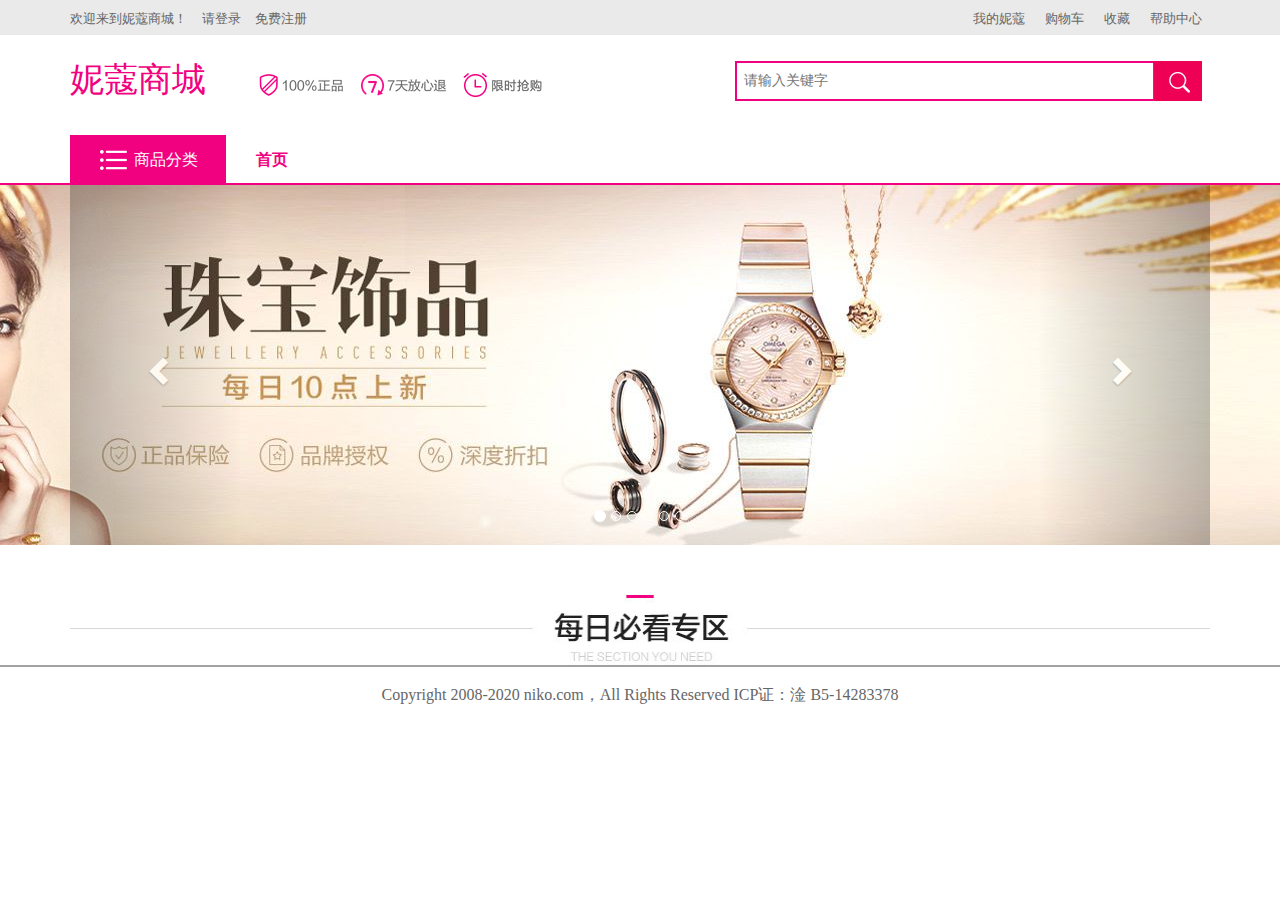
<file: index.html>
<!DOCTYPE html>
<html lang="en">

<head>
    <meta charset="UTF-8">
    <meta name="viewport" content="width=device-width, initial-scale=1.0">
    <title>index page</title>
    <link rel="stylesheet" href="css/bootstrap.min.css">
    <link rel="stylesheet" href="css/reset.css">
    <link rel="stylesheet" href="css/index.css">
    <script src="js/myjQuery.js"></script>
    <script src="js/bootstrap.min.js"></script>
</head>

<body>
    <div class="header">
        <div class="container">
            <div class="welcome lf">
                <a href="index.html">欢迎来到妮蔻商城！</a>
            </div>
            <div class="userlogin lf">
                <a href="login.html" class="login">请登录</a>
                <a href="register.html" class="register">免费注册</a>
                <a href="#" class="exit" style="display: none;">退出登录</a>
            </div>
            <div class="usercenter rt">
                <a href="#">我的妮蔻</a>
                <a href="#">购物车</a>
                <a href="#">收藏</a>
                <a href="#">帮助中心</a>
            </div>
        </div>
    </div>
    <div class="wrap">
        <div class="search-box container">
            <div class="search-title lf">
                <a href="index.html">妮蔻商城</a>
            </div>
            <div class="search-logo lf visible-lg">
            </div>
            <div class="search-input">
                <input type="text" placeholder="请输入关键字">
                <a href="#"><i></i></a>
            </div>
        </div>
        <div class="listbox">
            <div class="container">
                <ul class="lists">
                    <li class="list-btn">
                        <a href="#">
                            <img src="img/nav.png" class="listall"> 商品分类
                        </a>
                        <div class="hiddenlist">
                            <a href="#">抢购/促销/特卖</a>
                            <a href="#">男装/男士/商务</a>
                            <a href="#">女装/时尚/化妆品</a>
                            <a href="#">奢侈品/数码</a>
                            <a href="#">生活用品/居家常用</a>
                            <a href="#">运动/装备</a>
                            <a href="#">休闲娱乐</a>
                            <a href="#">家用电器</a>
                            <a href="#">户外健身</a>
                        </div>
                    </li>
                    <li class="list-link linkone">
                        <a href="#">首页</a>
                    </li>
                </ul>
            </div>
        </div>
        <div class="bgimg">
            <div class="changeimg container">
                <div id="carousel-example-generic" class="carousel slide" data-ride="carousel">
                    <!-- Indicators -->
                    <ol class="carousel-indicators">
                        <li data-target="#carousel-example-generic" data-slide-to="0" class="active"></li>
                        <li data-target="#carousel-example-generic" data-slide-to="1"></li>
                        <li data-target="#carousel-example-generic" data-slide-to="2"></li>
                        <li data-target="#carousel-example-generic" data-slide-to="3"></li>
                        <li data-target="#carousel-example-generic" data-slide-to="4"></li>
                        <li data-target="#carousel-example-generic" data-slide-to="5"></li>
                    </ol>

                    <!-- Wrapper for slides -->
                    <div class="carousel-inner" role="listbox">

                    </div>

                    <!-- Controls -->
                    <a class="left carousel-control" href="#carousel-example-generic" role="button" data-slide="prev">
                        <span class="glyphicon glyphicon-chevron-left" aria-hidden="true"></span>
                        <span class="sr-only">Previous</span>
                    </a>
                    <a class="right carousel-control" href="#carousel-example-generic" role="button" data-slide="next">
                        <span class="glyphicon glyphicon-chevron-right" aria-hidden="true"></span>
                        <span class="sr-only">Next</span>
                    </a>
                </div>
            </div>
        </div>
        <div class="part container">
            <div class="part1-title">
                <img src="img/part.jpg">
            </div>
            <div class="part1-shops row" id="shops">

            </div>
        </div>
    </div>
    <div class="footer">
        <div class="container">
            <p>
                Copyright 2008-2020 niko.com，All Rights Reserved ICP证：淦 B5-14283378
            </p>
        </div>
    </div>
</body>
<script>
    $(function () {
        var url = location.search;
        var userdata = {};
        if (url.indexOf("?") != -1) {
            var str = url.substr(1);
            var arr = str.split("&");
            arr.forEach(function (item, index) {
                userdata[item.split("=")[0]] = item.split("=")[1];
            })
        }
        if (url && JSON.parse(localStorage.token).token) {
            $(".login").html(userdata.username);
            $(".register").hide();
            $(".exit").show();
            $(".exit").click(function () {
                $(this).hide();
                $(".login").html("请登录");
                $(".register").show();
            })
        }
        $.ajax({
            url: "http://localhost/w/website/bannerList",
            success: function (resu) {
                resu.data.forEach(function (item, index) {
                    $(".carousel-inner").append(
                        `<div class="item"><img src="${item.img}"></div>`);
                    $($(".carousel-inner").children()[0]).addClass("active");
                })
            }
        })
        $.ajax({
            url: "http://localhost/w/website/findGoodsTypeList",
            success: function (resu) {
                resu.data.forEach(function (item, index) {
                    $(".lists").append(
                        `<li class="list-link"><a href="#">${item.name}</a></li>`);
                })
                $(".lists a").click(function () {
                    if (userdata.username) {
                        location.href = "classify.html?shopname=" + encodeURIComponent($(
                                this)
                            .text()) + "&username=" + encodeURIComponent(userdata
                            .username);
                    } else {
                        location.href = "classify.html?shopname=" + encodeURIComponent($(
                                this)
                            .text());
                    }

                })
            }
        })
        $(".list-btn").mouseenter(function () {
            $(".hiddenlist").stop().fadeIn();
        })
        $(".list-btn").mouseleave(function () {
            $(".hiddenlist").stop().fadeOut();
        })
        $(".hiddenlist").children().mouseenter(function () {
            $(this).css({
                "backgroundColor": "#fff",
                "color": "#f10180"
            });
        })
        $(".hiddenlist").children().mouseleave(function () {
            $(this).css({
                "backgroundColor": "#f10180",
                "color": "#fff"
            });
        })
        $.ajax({
            url: "http://localhost/w/website/findGoodsList",
            data: {
                info: "女装",
                platId: "d0a500ecf8ab41aa9ffe8e18ac6419e1",
                pageNo: 1
            },
            success: function (resu) {
                var arr = resu.data.tbk_dg_material_optional_response.result_list.map_data;
                arr.forEach(function (item, index) {
                    $("#shops").append(
                        `<div class="shop col-md-3"><a><img src="${item.pict_url}"><div class="shopinfo"><span class="shop-title">${item.short_title}</span><div class="otherinfo"><span class="shop-price">现价：${item.reserve_price}元</span><span class="count-info">${item.coupon_info}</span></div></div></a></div>`
                    );
                    $(".shop").click(function () {
                        if (userdata.username) {
                            location.href = "shopinfo.html?id=" + item.item_id +
                                "&username=" + encodeURIComponent(userdata
                                    .username);
                        } else {
                            location.href = "shopinfo.html?id=" + item.item_id;
                        }

                    })
                })

            }
        })
    })
</script>

</html>
</file>
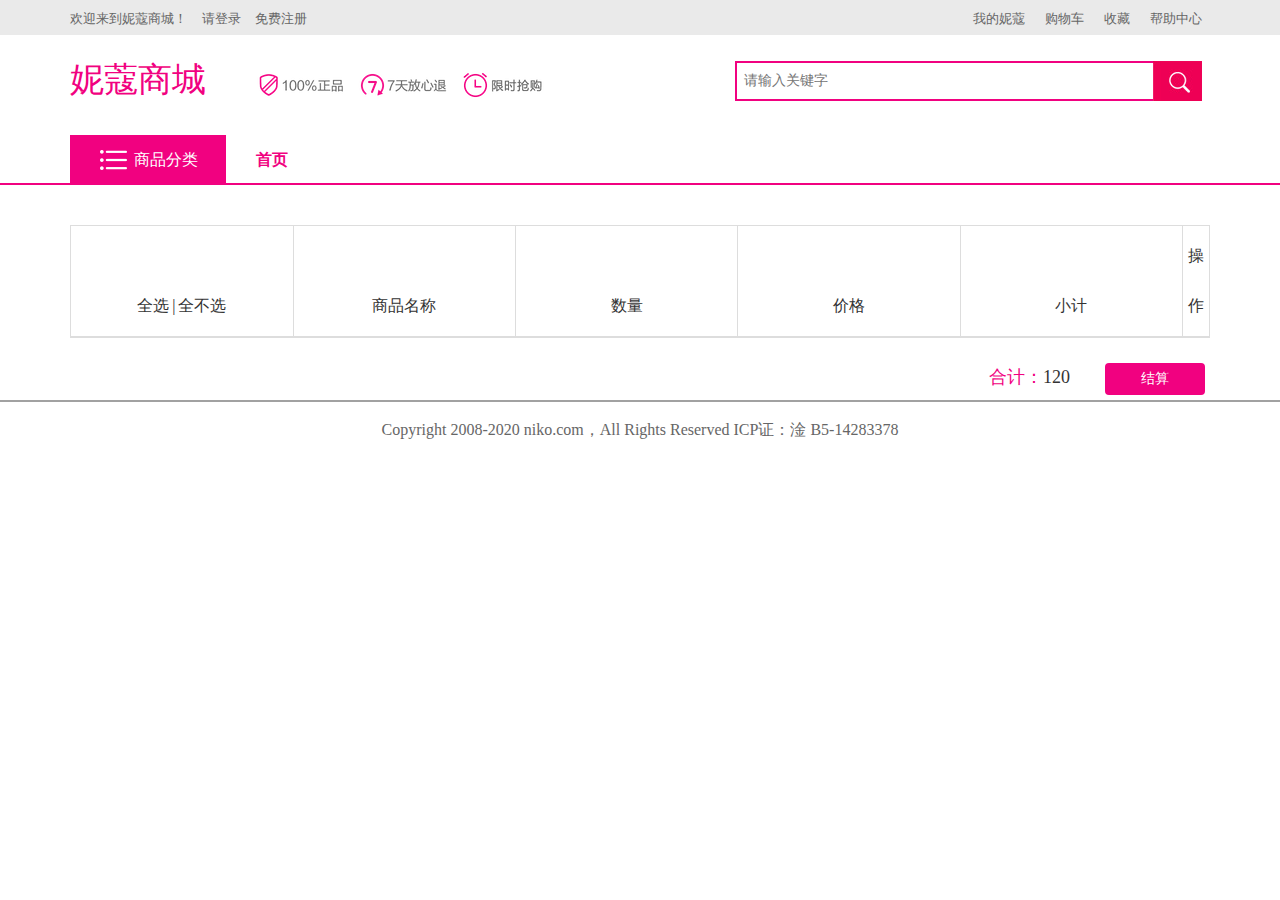
<file: cart.html>
<!DOCTYPE html>
<html lang="en">

<head>
    <meta charset="UTF-8">
    <meta name="viewport" content="width=device-width, initial-scale=1.0">
    <title>cart page</title>
    <link rel="stylesheet" href="css/bootstrap.min.css">
    <link rel="stylesheet" href="css/reset.css">
    <link rel="stylesheet" href="css/index.css">
    <script src="js/myjQuery.js"></script>
    <script src="js/bootstrap.min.js"></script>
</head>

<body>
    <div class="header">
        <div class="container">
            <div class="welcome lf">
                <a href="index.html">欢迎来到妮蔻商城！</a>
            </div>
            <div class="userlogin lf">
                <a href="login.html" class="login">请登录</a>
                <a href="register.html" class="register">免费注册</a>
                <a href="#" class="exit" style="display: none;">退出登录</a>
            </div>
            <div class="usercenter rt">
                <a href="#">我的妮蔻</a>
                <a href="cart.html">购物车</a>
                <a href="#">收藏</a>
                <a href="#">帮助中心</a>
            </div>
        </div>
    </div>
    <div class="wrap">
        <div class="search-box container">
            <div class="search-title lf">
                <a href="index.html">妮蔻商城</a>
            </div>
            <div class="search-logo lf visible-lg">
            </div>
            <div class="search-input">
                <input type="text" placeholder="请输入关键字">
                <a href="#"><i></i></a>
            </div>
        </div>
        <div class="listbox">
            <div class="container">
                <ul class="lists">
                    <li class="list-btn">
                        <a href="#">
                            <img src="img/nav.png" class="listall"> 商品分类
                        </a>
                        <div class="hiddenlist">
                            <a href="#">抢购/促销/特卖</a>
                            <a href="#">男装/男士/商务</a>
                            <a href="#">女装/时尚/化妆品</a>
                            <a href="#">奢侈品/数码</a>
                            <a href="#">生活用品/居家常用</a>
                            <a href="#">运动/装备</a>
                            <a href="#">休闲娱乐</a>
                            <a href="#">家用电器</a>
                            <a href="#">户外健身</a>
                        </div>
                    </li>
                    <li class="list-link linkone">
                        <a href="index.html">首页</a>
                    </li>
                </ul>
            </div>
        </div>
        <div class="cart container">
            <table class="table table-striped table-bordered table-hover table-condensed">
                <thead>
                    <tr>
                        <th class="carlist"><a>全选</a>|<a>全不选</a></th>
                        <th>商品名称</th>
                        <th>数量</th>
                        <th>价格</th>
                        <th>小计</th>
                        <th>操作</th>
                    </tr>
                </thead>
                <tbody>

                </tbody>
            </table>
            <div class="howmoney">
                <button type="button" class="btn btn-success rt">结算</button>
                <span class="totalval rt">120</span><span class="total rt">合计：</span>
            </div>
        </div>
    </div>
    <div class="footer">
        <div class="container">
            <p>
                Copyright 2008-2020 niko.com，All Rights Reserved ICP证：淦 B5-14283378
            </p>
        </div>
    </div>
</body>
<script>
    $(function () {
        var url = location.search;
        var userdata = {};
        if (url.indexOf("?") != -1) {
            var str = url.substr(1);
            var arr = str.split("&");
            arr.forEach(function (item, index) {
                userdata[item.split("=")[0]] = item.split("=")[1];
            })
        }
        if (localStorage.token) {
            $(".login").html(userdata.username);
            $(".register").hide();
            $(".exit").show();
            $(".exit").click(function () {
                $(this).hide();
                $(".login").html("请登录");
                $(".register").show();
                localStorage.clear(); //清空本地数据
            })
        }
        $.ajax({
            url: "http://localhost/w/website/findGoodsTypeList",
            success: function (resu) {
                resu.data.forEach(function (item, index) {
                    $(".lists").append(
                        `<li class="list-link"><a href="#">${item.name}</a></li>`);
                })
                $(".lists a").click(function () {
                    if (userdata.username) {
                        location.href = "classify.html?shopname=" + encodeURIComponent($(
                                this)
                            .text()) + "&username=" + encodeURIComponent(userdata
                            .username);
                    } else {
                        location.href = "classify.html?shopname=" + encodeURIComponent($(
                                this)
                            .text());
                    }

                })
                // 点击某分类 分类页显示该分类点亮
                for (i = 0; i < $(".list-link a").length; i++) {
                    if ($(".list-link a")[i].innerText == decodeURIComponent(userdata.shopname)) {
                        $(".list-link a")[i].style.color = "#f10180";
                    }
                }
                //点击某分类 分类页显示该分类的标题
                $(".goodsname").html(decodeURIComponent(userdata.shopname));
            }

        })
        var shopslist = JSON.parse(localStorage.gifts);
        shopslist.forEach(function (item, index) {
            $("tbody").append(`<tr>
                        <td><input type="checkbox" name="chkpro" value="1" /></td>
                        <td>${item.shopname}</td>
                        <td>
                            <div class="shopdetail_btn cartbtn">
                                <button class="reduce">-</button>
                                <input type="text" value="${item.num}">
                                <button class="add">+</button>
                            </div>
                        </td>
                        <td>${item.shopprice}</td>
                        <td class="smalleval">${item.shopprice * item.num}</td>
                        <td>
                            <button class="btn btn-info">支付</button>
                            <button class="btn btn-danger deletebtn">删除</button>
                        </td>
                    </tr>`);
        })

        $("th a").css("cursor", "pointer");
        // 全选全不选
        $("th a").click(function () {
            var isChecked = false;
            if ($(this).html() == "全选") {
                isChecked = true;
            }
            var chks = $("input[name='chkpro']");
            for (var i = 0; i < chks.length; i++) {
                var prochk = chks[i];
                prochk.checked = isChecked;
            }
        });
        $(".add").click(function () {
            var num = $(this).prev().val();
            num++;
            $(this).prev().val(num);
            var str = $(".smalleval").text();
            var resa = (parseFloat(str) + parseFloat($(this).parent().parent().next().text()))
                .toFixed(2);
            $(".smalleval").text(resa);
            for (var i = 0; i < $(".smalleval").length; i++) {
                var total = 0;
                total = total + parseFloat($(".smalleval")[i].innerText);
            }
            $(".totalval").html(total);
        })
        $(".cartbtn input").blur(function () {
            if ($(this).val() < 0) {
                alert("请输入大于0的数字");
                $(this).val(0);
            }
            var thisnum = $(this).val();
            var resthis = parseFloat($(this).parent().parent().next().text()) * thisnum;
            $(".smalleval").text(resthis);
            for (var i = 0; i < $(".smalleval").length; i++) {
                var total = 0;
                total = total + parseFloat($(".smalleval")[i].innerText);
            }
            $(".totalval").html(total);
        })
        $(".reduce").click(function () {
            var num2 = $(this).next().val();
            num2--;
            if (num2 == 0) {
                $(this).prop("disabled", true)
            }
            $(this).next().val(num2);
            var str2 = $(".smalleval").text();
            var resd = (parseFloat(str2) - parseFloat($(this).parent().parent().next().text()))
                .toFixed(2);
            $(".smalleval").text(resd);
            for (var i = 0; i < $(".smalleval").length; i++) {
                var total = 0;
                total = total + parseFloat($(".smalleval")[i].innerText);
            }
            $(".totalval").html(total);
        })
        for (var i = 0; i < $(".smalleval").length; i++) {
            var total = 0;
            total = total + parseFloat($(".smalleval")[i].innerText);
        }
        $(".totalval").html(total);
        $(".list-btn").mouseenter(function () {
            $(".hiddenlist").stop().fadeIn();
        })
        $(".list-btn").mouseleave(function () {
            $(".hiddenlist").stop().fadeOut();
        })
        $(".hiddenlist").children().mouseenter(function () {
            $(this).css({
                "backgroundColor": "#fff",
                "color": "#f10180"
            });
        })
        $(".hiddenlist").children().mouseleave(function () {
            $(this).css({
                "backgroundColor": "#f10180",
                "color": "#fff"
            });
        })
        $(".deletebtn").click(function () {
            $(this).parent().parent().remove();
        })
    })
</script>

</html>
</file>
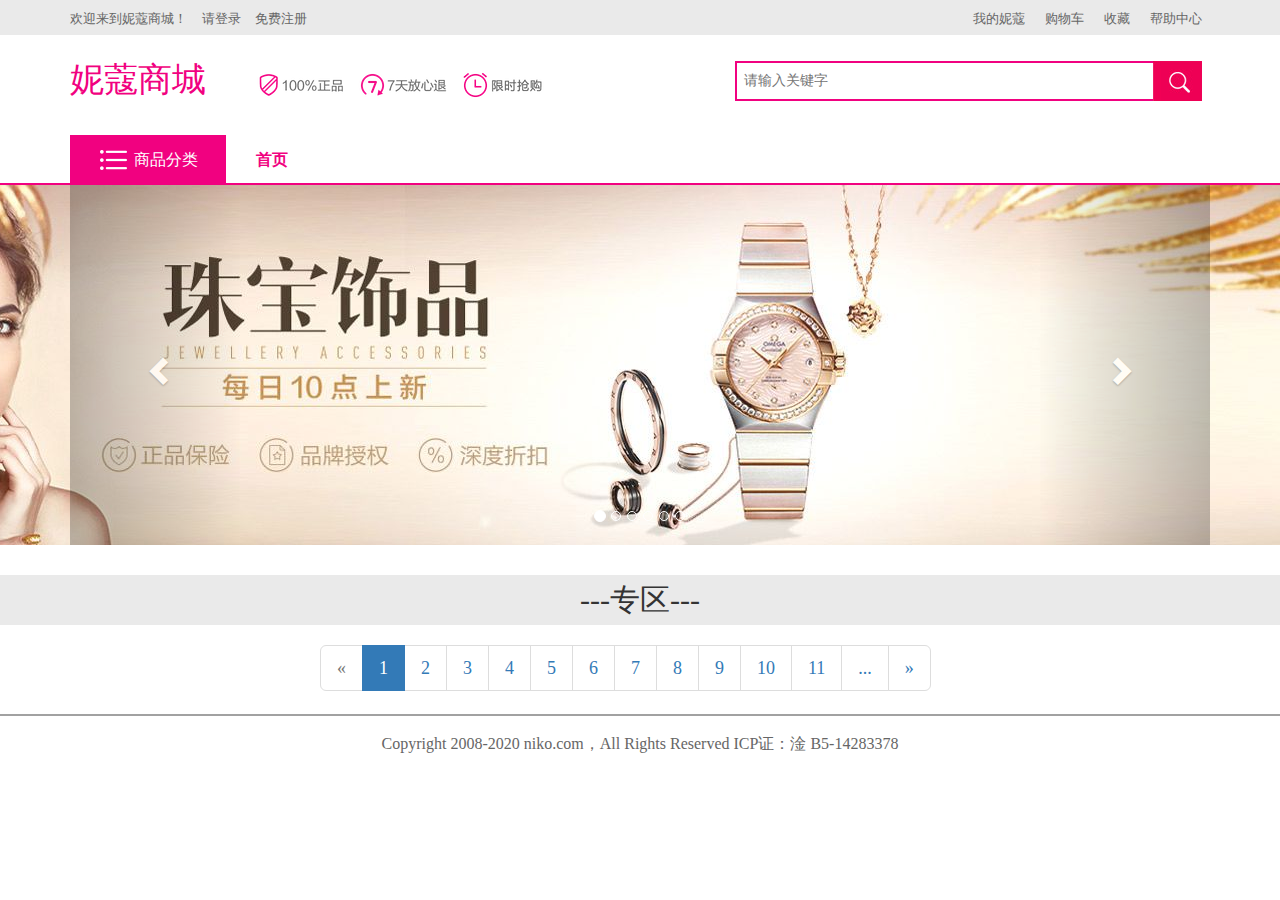
<file: classify.html>
<!DOCTYPE html>
<html lang="en">

<head>
    <meta charset="UTF-8">
    <meta name="viewport" content="width=device-width, initial-scale=1.0">
    <title>classify page</title>
    <link rel="stylesheet" href="css/bootstrap.min.css">
    <link rel="stylesheet" href="css/reset.css">
    <link rel="stylesheet" href="css/index.css">
    <script src="js/myjQuery.js"></script>
    <script src="js/bootstrap.min.js"></script>
</head>

<body>
    <div class="header">
        <div class="container">
            <div class="welcome lf">
                <a href="index.html">欢迎来到妮蔻商城！</a>
            </div>
            <div class="userlogin lf">
                <a href="login.html" class="login">请登录</a>
                <a href="register.html" class="register">免费注册</a>
                <a href="#" class="exit" style="display: none;">退出登录</a>
            </div>
            <div class="usercenter rt">
                <a href="#">我的妮蔻</a>
                <a href="#">购物车</a>
                <a href="#">收藏</a>
                <a href="#">帮助中心</a>
            </div>
        </div>
    </div>
    <div class="wrap">
        <div class="search-box container">
            <div class="search-title lf">
                <a href="index.html">妮蔻商城</a>
            </div>
            <div class="search-logo lf visible-lg">
            </div>
            <div class="search-input">
                <input type="text" placeholder="请输入关键字">
                <a href="#"><i></i></a>
            </div>
        </div>
        <div class="listbox">
            <div class="container">
                <ul class="lists">
                    <li class="list-btn">
                        <a href="#">
                            <img src="img/nav.png" class="listall"> 商品分类
                        </a>
                        <div class="hiddenlist">
                            <a href="#">抢购/促销/特卖</a>
                            <a href="#">男装/男士/商务</a>
                            <a href="#">女装/时尚/化妆品</a>
                            <a href="#">奢侈品/数码</a>
                            <a href="#">生活用品/居家常用</a>
                            <a href="#">运动/装备</a>
                            <a href="#">休闲娱乐</a>
                            <a href="#">家用电器</a>
                            <a href="#">户外健身</a>
                        </div>
                    </li>
                    <li class="list-link linkone">
                        <a href="index.html">首页</a>
                    </li>
                </ul>
            </div>
        </div>
        <div class="bgimg">
            <div class="changeimg container">
                <div id="carousel-example-generic" class="carousel slide" data-ride="carousel">
                    <!-- Indicators -->
                    <ol class="carousel-indicators">
                        <li data-target="#carousel-example-generic" data-slide-to="0" class="active"></li>
                        <li data-target="#carousel-example-generic" data-slide-to="1"></li>
                        <li data-target="#carousel-example-generic" data-slide-to="2"></li>
                        <li data-target="#carousel-example-generic" data-slide-to="3"></li>
                        <li data-target="#carousel-example-generic" data-slide-to="4"></li>
                        <li data-target="#carousel-example-generic" data-slide-to="5"></li>
                    </ol>

                    <!-- Wrapper for slides -->
                    <div class="carousel-inner" role="listbox">

                    </div>

                    <!-- Controls -->
                    <a class="left carousel-control" href="#carousel-example-generic" role="button" data-slide="prev">
                        <span class="glyphicon glyphicon-chevron-left" aria-hidden="true"></span>
                        <span class="sr-only">Previous</span>
                    </a>
                    <a class="right carousel-control" href="#carousel-example-generic" role="button" data-slide="next">
                        <span class="glyphicon glyphicon-chevron-right" aria-hidden="true"></span>
                        <span class="sr-only">Next</span>
                    </a>
                </div>
            </div>
        </div>
    </div>
    <div class="classify-title">
        <span>---</span><span class="goodsname"></span><span>专区---</span>
    </div>
    <div class="part container">
        <div class="part1-shops row" id="shops">

        </div>
    </div>
    <nav aria-label="Page navigation">
        <ul class="pagination pagination-lg">
            <li class="disabled">
                <span>
                    <span aria-hidden="true">&laquo;</span>
                </span>
            </li>
            <li class="active"><span class="pagenum">1<span class="sr-only"></span></span></li>
            <li><span class="pagenum">2</span></li>
            <li><span class="pagenum">3</span></li>
            <li><span class="pagenum">4</span></li>
            <li><span class="pagenum">5</span></li>
            <li><span class="pagenum">6</span></li>
            <li><span class="pagenum">7</span></li>
            <li><span class="pagenum">8</span></li>
            <li><span class="pagenum">9</span></li>
            <li><span class="pagenum">10</span></li>
            <li><span class="pagenum">11</span></li>
            <li><span>...</span></li>
            <li>
                <span>
                    <span aria-hidden="true">&raquo;</span>
                </span>
            </li>
        </ul>
    </nav>
    <div class="footer">
        <div class="container">
            <p>
                Copyright 2008-2020 niko.com，All Rights Reserved ICP证：淦 B5-14283378
            </p>
        </div>
    </div>
</body>
<script>
    $(function () {
        var url = location.search;
        var userdata = {};
        if (url.indexOf("?") != -1) {
            var str = url.substr(1);
            var arr = str.split("&");
            arr.forEach(function (item, index) {
                userdata[item.split("=")[0]] = item.split("=")[1];
            })
        }
        if (localStorage.token) {
            $(".login").html(userdata.username);
            $(".register").hide();
            $(".exit").show();
            $(".exit").click(function () {
                $(this).hide();
                $(".login").html("请登录");
                $(".register").show();
                localStorage.clear(); //清空本地数据
            })
        }
        $.ajax({
            url: "http://localhost/w/website/findGoodsTypeList",
            success: function (resu) {
                resu.data.forEach(function (item, index) {
                    $(".lists").append(
                        `<li class="list-link"><a href="#">${item.name}</a></li>`);
                })
                $(".lists a").click(function () {
                    if (userdata.username) {
                        location.href = "classify.html?shopname=" + encodeURIComponent($(
                                this)
                            .text()) + "&username=" + encodeURIComponent(userdata
                            .username);
                    } else {
                        location.href = "classify.html?shopname=" + encodeURIComponent($(
                                this)
                            .text());
                    }

                })
                // 点击某分类 分类页显示该分类点亮
                for (i = 0; i < $(".list-link a").length; i++) {
                    if ($(".list-link a")[i].innerText == decodeURIComponent(userdata.shopname)) {
                        $(".list-link a")[i].style.color = "#f10180";
                    }
                }
                //点击某分类 分类页显示该分类的标题
                $(".goodsname").html(decodeURIComponent(userdata.shopname));
            }
        })
        // 分页功能
        var pagenum = 1; //默认加载第一页
        $(".pagenum").click(function () {
            $(".pagenum").parent("li").removeClass("active");
            $(this).parent("li").addClass("active")
            pagenum = $(this).text(); //拿到页码
            $("#shops").empty();
            getShop();
        })
        getShop();
        //获取商品的函数
        function getShop() {
            $.ajax({
                url: "http://localhost/w/website/findGoodsList",
                data: {
                    info: decodeURIComponent(userdata.shopname),
                    platId: "d0a500ecf8ab41aa9ffe8e18ac6419e1",
                    pageNo: pagenum
                },
                success: function (resu) {
                    var arr = resu.data.tbk_dg_material_optional_response.result_list.map_data;
                    arr.forEach(function (item, index) {
                        $("#shops").append(
                            `<div class="shop col-md-4"><a href="#"><img src="${item.pict_url}"><div class="shopinfo"><span class="shop-title">${item.short_title}</span><div class="otherinfo"><span class="shop-price">现价：${item.reserve_price}元</span><span class="count-info">${item.coupon_info}</span></div></div></a></div>`
                        );
                        //商品点击跳转商品详情页 携带id
                        $(".shop").click(function () {
                            if (userdata.username) {
                                location.href = "shopinfo.html?id=" + item.item_id +
                                    "&username=" + encodeURIComponent(userdata
                                        .username);
                            } else {
                                location.href = "shopinfo.html?id=" + item.item_id;
                            }

                        })
                    })

                }
            })
        }
        $.ajax({
            url: "http://localhost/w/website/bannerList",
            success: function (resu) {
                resu.data.forEach(function (item, index) {
                    $(".carousel-inner").append(
                        `<div class="item"><img src="${item.img}"></div>`);
                    $($(".carousel-inner").children()[0]).addClass("active");
                })
            }
        })
        $(".list-btn").mouseenter(function () {
            $(".hiddenlist").stop().fadeIn();
        })
        $(".list-btn").mouseleave(function () {
            $(".hiddenlist").stop().fadeOut();
        })
        $(".hiddenlist").children().mouseenter(function () {
            $(this).css({
                "backgroundColor": "#fff",
                "color": "#f10180"
            });
        })
        $(".hiddenlist").children().mouseleave(function () {
            $(this).css({
                "backgroundColor": "#f10180",
                "color": "#fff"
            });
        })
    })
</script>

</html>
</file>
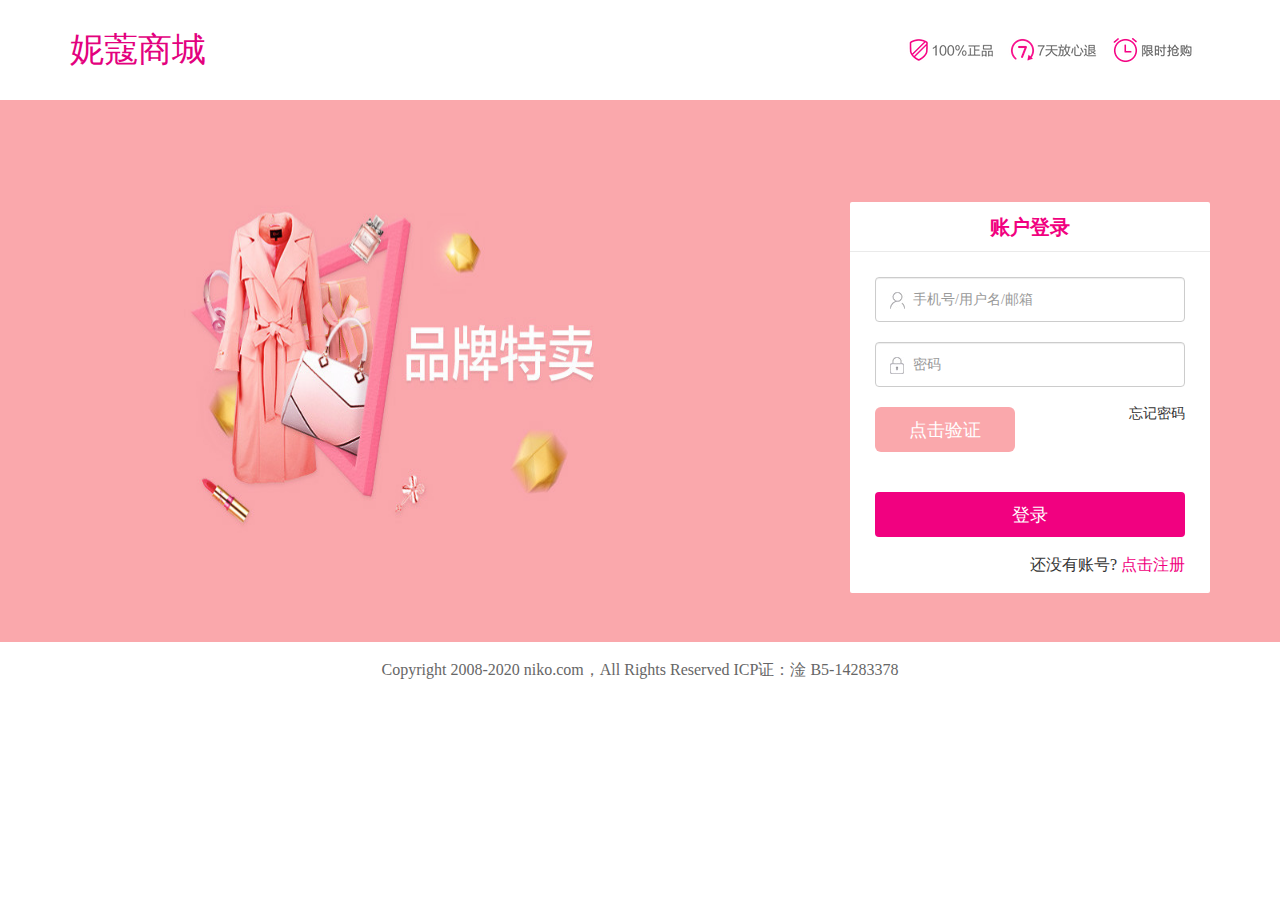
<file: login.html>
<!DOCTYPE html>
<html lang="en">

<head>
    <meta charset="UTF-8">
    <meta name="viewport" content="width=device-width, initial-scale=1.0">
    <title>login page</title>
    <link rel="stylesheet" href="css/bootstrap.min.css">
    <link rel="stylesheet" href="css/reset.css">
    <link rel="stylesheet" href="css/assets.css">
    <link rel="stylesheet" href="css/verify.css">
    <script src="js/myjQuery.js"></script>
    <script src="js/bootstrap.min.js"></script>
    <script src="js/verify.js"></script>

</head>

<body>
    <!-- 登录页头部 -->
    <div class="header">
        <div class="head-box container">
            <div class="head-title">
                <a href="#">妮蔻商城</a>
            </div>
            <div class="head-logo">

            </div>
        </div>
    </div>
    <!-- 登录页登陆区 -->
    <div class="wrap">
        <div class="wrap-box container cf">
            <div class="login-box">
                <div class="login-title">
                    <span>账户登录</span>
                </div>
                <div class="login-form">
                    <input type="text" class="uname form-control" placeholder="手机号/用户名/邮箱"><i class="icon-name"></i>
                    <span></span>
                    <input type="password" class="upass form-control" placeholder="密码"><i class="icon-pwd"></i>
                    <span></span>
                    <div class="ucheck">
                        <!-- 验证码 -->
                        <button id="checkcode" type="button" class="btn btn-primary btn-lg" data-toggle="modal"
                            data-target="#myModal">
                            点击验证
                        </button>
                        <a href="#" class="rt">忘记密码</a>
                    </div>
                    <button class="loginbtn">登录</button>
                    <div class="toregister rt">
                        <span>还没有账号?</span> <a href="register.html">点击注册</a>
                    </div>
                </div>
            </div>
        </div>
    </div>
    <!-- 登录页底部 -->
    <div class="footer">
        <div class="container">
            <p>
                Copyright 2008-2020 niko.com，All Rights Reserved ICP证：淦 B5-14283378
            </p>
        </div>
    </div>

    <!-- 验证码模态框 -->
    <div class="modal fade" id="myModal" tabindex="-1" role="dialog" aria-labelledby="myModalLabel">
        <div class="modal-dialog" role="document">
            <div class="modal-content">
                <div class="modal-header">
                    <button type="button" class="close" data-dismiss="modal" aria-label="Close"><span
                            aria-hidden="true">&times;</span></button>
                    <h4 class="modal-title" id="myModalLabel">拖动滑块以验证</h4>
                </div>
                <div class="modal-body">
                    <div id="mpanel4" style="margin-top:10px;">
                    </div>
                </div>
                <div class="modal-footer">
                    <button type="button" class="btn btn-default" data-dismiss="modal">关闭</button>
                </div>
            </div>
        </div>
    </div>
</body>
<script>
    var uname = $(".uname");
    var upass = $(".upass");
    var confirm = $("#confirm");
    //表单聚焦提示方法 传参-->类名和提示文本
    function tipFocus(cname, tips) {
        $(cname).next().next().addClass("text_focus");
        $(cname).next().next().html(tips);
        $(cname).next().next().toggle();
    }
    uname.focus(function () {
        tipFocus(".uname", "手机号、用户名或者邮箱");
    });
    uname.blur(function () {
        $(this).next().next().hide();
    });
    $(".loginbtn").click(function () {
        if ($("#checkcode").html() == "验证通过") {
            $.ajax({
                type: "post",
                url: "http://192.168.1.103:3000/users/login",
                data: {
                    username: uname.val(),
                    password: upass.val()
                },
                success: function (data) {
                    var resu = JSON.stringify(data);
                    localStorage.token = resu;
                    $.get("http://192.168.1.103:3000/users/userinfo", {
                        username: uname.val(),
                        token: JSON.parse(localStorage.token).token
                    }, function (item) {
                        var username = item.userinfo.username;
                        var useremail = item.userinfo.email;
                        var userphone = item.userinfo.phone;
                        location.href = "index.html?username=" + username + "&email=" +
                            useremail + "&phone=" + userphone;
                    })
                }

            })
        }
    })
</script>
<script>
    $(function () {
        $('#mpanel4').slideVerify({
            type: 2, //类型
            vOffset: 5, //误差量，根据需求自行调整
            vSpace: 5, //间隔
            imgName: ['checkcode1.jpg', 'checkcode2.jpg'],
            imgSize: {
                width: '400px',
                height: '200px',
            },
            blockSize: {
                width: '40px',
                height: '40px',
            },
            barSize: {
                width: '400px',
                height: '40px',
            },
            ready: function () {},
            success: function () {
                alert('验证成功！');
                $("#checkcode").html("验证通过").css({
                    "backgroundColor": "springgreen",
                    "outline": "none",
                    "border": "none"
                });
            },
            error: function () {
                alert('验证失败！');
            }

        });
    })
</script>

</html>
</file>
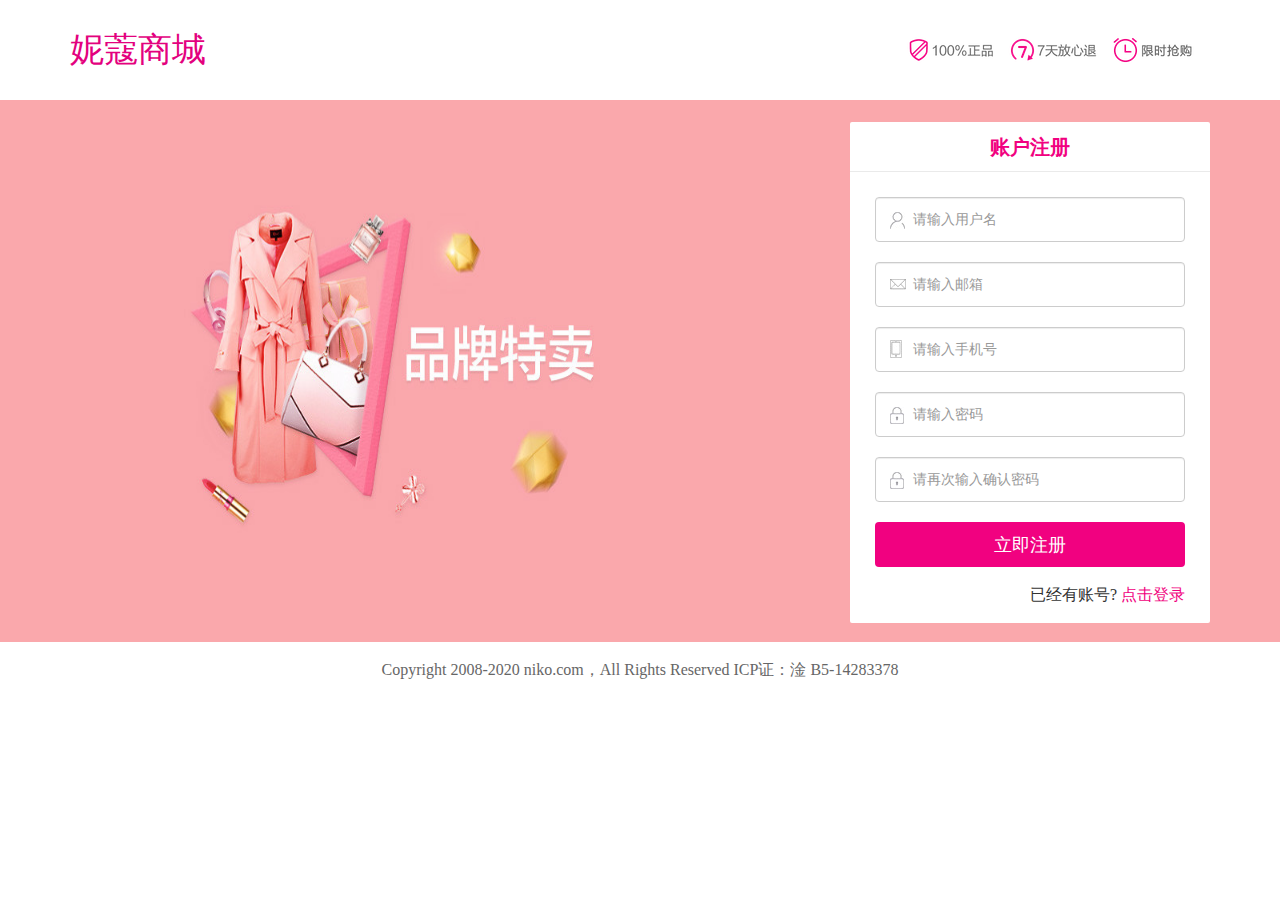
<file: register.html>
<!DOCTYPE html>
<html lang="en">

<head>
    <meta charset="UTF-8">
    <meta name="viewport" content="width=device-width, initial-scale=1.0">
    <title>register page</title>
    <link rel="stylesheet" href="css/bootstrap.min.css">
    <link rel="stylesheet" href="css/assets.css">
    <link rel="stylesheet" href="css/reset.css">
    <script src="js/myjQuery.js"></script>
</head>

<body>
    <!-- 注册页头部 -->
    <div class="header">
        <div class="head-box container">
            <div class="head-title">
                <a href="#">妮蔻商城</a>
            </div>
            <div class="head-logo">

            </div>
        </div>
    </div>
    <!-- 注册页注册区 -->
    <div class="wrap">
        <div class="wrap-box container cf">
            <div class="reg-box">
                <div class="login-title">
                    <span>账户注册</span>
                </div>
                <div class="login-form">
                    <input type="text" class="uname form-control" placeholder="请输入用户名"><i class="icon-name"></i>
                    <span class="name-info"></span>
                    <input type="text" class="uemail form-control" placeholder="请输入邮箱"><i class="icon-mail"></i>
                    <span class="mail-info"></span>
                    <input type="text" class="uphone form-control" placeholder="请输入手机号"><i class="icon-phone"></i>
                    <span class="phone-info"></span>
                    <input type="password" class="upass form-control" placeholder="请输入密码"><i class="icon-pass"></i>
                    <span class="pass-info"></span>
                    <input type="password" class="repass form-control" placeholder="请再次输入确认密码"><i
                        class="icon-repwd"></i>
                    <span class="repass-info"></span>
                    <button class="loginbtn">立即注册</button>
                    <div class="tologin rt">
                        <span>已经有账号?</span> <a href="login.html"">点击登录</a>
                    </div>
                </div>
            </div>
        </div>
    </div>
    <!-- 注册页底部 -->
    <div class=" footer">
                            <div class="container">
                                <p>
                                    Copyright 2008-2020 niko.com，All Rights Reserved ICP证：淦 B5-14283378
                                </p>
                            </div>
                    </div>
</body>
<script>
    $(function () {
        var uname = $(".uname");
        var uemail = $(".uemail");
        var uphone = $(".uphone");
        var upass = $(".upass");
        var repass = $(".repass");
        //表单聚焦提示方法 传参-->类名和提示文本
        function tipFocus(cname, tips) {
            $(cname).next().next().removeClass();
            $(cname).next().next().addClass("text_focus");
            $(cname).next().next().html(tips);
        }
        //表单失焦验证方法
        function checkUname() {
            var unamereg = /^\w{4,12}$/;
            var unamestr = uname.val();
            if (!unamereg.test(unamestr)) {
                uname.next().next().addClass("text_error");
                uname.next().next().html("格式错误");
                return false;
            } else {
                uname.next().next().addClass("text_success");
                uname.next().next().html("格式正确");
            }
            return true;
        }

        function checkEmail() {
            var uemailreg = /^\w+@\w+(\.[a-z,A-Z]{2,3}){1,2}$/;
            var uemailstr = uemail.val();
            if (!uemailreg.test(uemailstr)) {
                uemail.next().next().addClass("text_error");
                uemail.next().next().html("格式错误");
                return false;
            } else {
                uemail.next().next().addClass("text_success");
                uemail.next().next().html("格式正确");
            }
            return true;
        }

        function checkPhone() {
            var uphonereg = /^\d{11}$/;
            var uphonestr = uphone.val();
            if (!uphonereg.test(uphonestr)) {
                uphone.next().next().addClass("text_error");
                uphone.next().next().html("格式错误");
                return false;
            } else {
                uphone.next().next().addClass("text_success");
                uphone.next().next().html("格式正确");
            }
            return true;
        }

        function checkPass() {
            var upassreg = /^\w{6,16}$/;
            var upassstr = upass.val();
            if (!upassreg.test(upassstr)) {
                upass.next().next().addClass("text_error");
                upass.next().next().html("格式错误");
                return false;
            } else {
                upass.next().next().addClass("text_success");
                upass.next().next().html("格式正确");
            }
            return true;
        }

        function checkRepass() {
            var upassstr = upass.val();
            var urepassstr = repass.val();
            if (urepassstr == upassstr && upassstr != "") {
                repass.next().next().addClass("text_success");
                repass.css({
                    "border": "1px solid green"
                });
            } else {
                repass.next().next().addClass("text_error");
                repass.css({
                    "border": "1px solid red"
                });
                return false;
            }
            return true;
        }

        function checkAll() {
            if (checkUname() && checkPass() && checkEmail() && checkRepass() && checkPhone()) {
                return true;
            }
            return false;
        }
        //用户名验证
        uname.focus(function () {
            tipFocus(".uname", "4-12个字符，可使用字母、数字、下划线");
        });
        uname.blur(function () {
            $(this).next().next().removeClass();
            checkUname();
        });
        //邮箱验证
        uemail.focus(function () {
            tipFocus(".uemail", "邮箱格式示例:a1211@163.com");
        });
        uemail.blur(function () {
            $(this).next().next().removeClass();
            checkEmail();
        });
        //密码验证
        upass.focus(function () {
            tipFocus(".upass", "6-16个字符，区分大小写");
        });
        upass.blur(function () {
            $(this).next().next().removeClass();
            checkPass();
        });
        //确认密码
        repass.focus(function () {
            tipFocus(".repass", "");
        });
        repass.blur(function () {
            $(this).next().next().removeClass();
            checkRepass();
        });
        //手机号验证
        uphone.focus(function () {
            tipFocus(".uphone", "11位手机号码");
        });
        uphone.blur(function () {
            $(this).next().next().removeClass();
            checkPhone();
        });
        $(".loginbtn").click(function () {
            checkAll();
            if (checkAll()) {
                $.post("http://192.168.1.103:3000/users/register", {
                    username: uname.val(),
                    email: uemail.val(),
                    phone: uphone.val(),
                    password: upass.val()
                }, function (data) {
                    console.log(data);
                    alert("恭喜" + uname.val() + "注册成功,3秒后跳转到登录页面");
                    setTimeout(function () {
                        location.href = "login.html";
                    }, 3000);
                })
            }
        })
    })
</script>

</html>
</file>
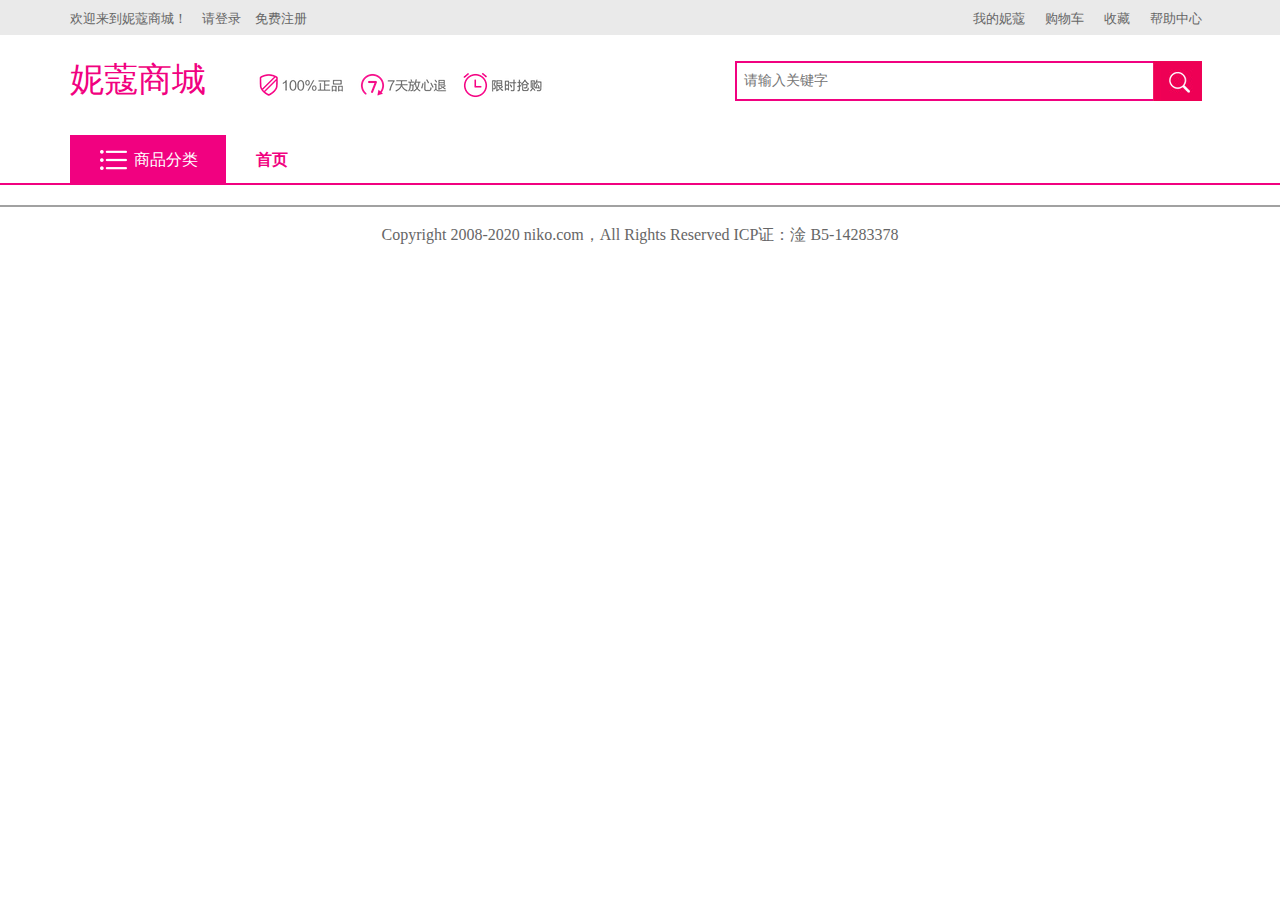
<file: shopinfo.html>
<!DOCTYPE html>
<html lang="en">

<head>
    <meta charset="UTF-8">
    <meta name="viewport" content="width=device-width, initial-scale=1.0">
    <title>shopinfo page</title>
    <link rel="stylesheet" href="css/bootstrap.min.css">
    <link rel="stylesheet" href="css/reset.css">
    <link rel="stylesheet" href="css/index.css">
    <script src="js/myjQuery.js"></script>
    <script src="js/bootstrap.min.js"></script>
</head>

<body>
    <div class="header">
        <div class="container">
            <div class="welcome lf">
                <a href="index.html">欢迎来到妮蔻商城！</a>
            </div>
            <div class="userlogin lf">
                <a href="login.html" class="login">请登录</a>
                <a href="register.html" class="register">免费注册</a>
                <a href="#" class="exit" style="display: none;">退出登录</a>
            </div>
            <div class="usercenter rt">
                <a href="#">我的妮蔻</a>
                <a href="cart.html">购物车</a>
                <a href="#">收藏</a>
                <a href="#">帮助中心</a>
            </div>
        </div>
    </div>
    <div class="wrap">
        <div class="search-box container">
            <div class="search-title lf">
                <a href="index.html">妮蔻商城</a>
            </div>
            <div class="search-logo lf visible-lg">
            </div>
            <div class="search-input">
                <input type="text" placeholder="请输入关键字">
                <a href="#"><i></i></a>
            </div>
        </div>
        <div class="listbox">
            <div class="container">
                <ul class="lists">
                    <li class="list-btn">
                        <a href="#">
                            <img src="img/nav.png" class="listall"> 商品分类
                        </a>
                        <div class="hiddenlist">
                            <a href="#">抢购/促销/特卖</a>
                            <a href="#">男装/男士/商务</a>
                            <a href="#">女装/时尚/化妆品</a>
                            <a href="#">奢侈品/数码</a>
                            <a href="#">生活用品/居家常用</a>
                            <a href="#">运动/装备</a>
                            <a href="#">休闲娱乐</a>
                            <a href="#">家用电器</a>
                            <a href="#">户外健身</a>
                        </div>
                    </li>
                    <li class="list-link linkone">
                        <a href="index.html">首页</a>
                    </li>
                </ul>
            </div>
        </div>
        <div class="goods_details container">

        </div>
    </div>
    <div class="footer">
        <div class="container">
            <p>
                Copyright 2008-2020 niko.com，All Rights Reserved ICP证：淦 B5-14283378
            </p>
        </div>
    </div>
    <!-- 模态框登录 -->
    <div id="loginModal" class="modal fade">
        <div class="modal-dialog">
            <div class="modal-content">
                <div class="modal-body">
                    <button class="close" data-dismiss="modal">
                        <span>&times;</span>
                    </button>
                </div>
                <div class="modal-title">
                    <h1 class="text-center">登录</h1>
                </div>
                <div class="modal-body">
                    <form class="form-group" action="">
                        <div class="form-group">
                            <label for="">用户名</label>
                            <input class="form-control" type="text" placeholder="">
                        </div>
                        <div class="form-group">
                            <label for="">密码</label>
                            <input class="form-control" type="password" placeholder="">
                        </div>
                        <div class="text-right">
                            <button class="btn btn-primary modallogin" type="submit">登录</button>
                            <button class="btn btn-danger" data-dismiss="modal">取消</button>
                        </div>
                        <a href="" class="toreg" data-toggle="modal" data-dismiss="modal"
                            data-target="#registerModal">还没有账号？点我注册</a>
                    </form>
                </div>
            </div>
        </div>
    </div>
    <!-- 模态框注册 -->
    <div id="registerModal" class="modal fade" tabindex="-1">
        <div class="modal-dialog">
            <div class="modal-content">
                <div class="modal-body">
                    <button class="close" data-dismiss="modal">
                        <span>&times;</span>
                    </button>
                </div>
                <div class="modal-title">
                    <h1 class="text-center">注册</h1>
                </div>
                <div class="modal-body">
                    <form class="form-group" action="">
                        <div class="form-group">
                            <label for="">用户名</label>
                            <input class="form-control" type="text" placeholder="6-15位字母或数字">
                        </div>
                        <div class="form-group">
                            <label for="">密码</label>
                            <input class="form-control" type="password" placeholder="至少6位字母或数字">
                        </div>
                        <div class="form-group">
                            <label for="">再次输入密码</label>
                            <input class="form-control" type="password" placeholder="至少6位字母或数字">
                        </div>
                        <div class="form-group">
                            <label for="">邮箱</label>
                            <input class="form-control" type="email" placeholder="例如:123@123.com">
                        </div>
                        <div class="text-right">
                            <button class="btn btn-primary" type="submit">提交</button>
                            <button class="btn btn-danger" data-dismiss="modal">取消</button>
                        </div>
                        <a href="" data-toggle="modal" data-dismiss="modal" data-target="#loginModal">已有账号？点我登录</a>
                    </form>
                </div>
            </div>
        </div>
    </div>
    <!-- 加入购物车 -->
    <div id="addModal" class="modal fade">
        <div class="modal-dialog">
            <div class="modal-content">
                <div class="modal-body">
                    <button class="close" data-dismiss="modal">
                        <span>&times;</span>
                    </button>
                </div>
                <div class="modal-title">
                    <h1 class="text-center">已经加入购物车🛒</h1>
                </div>
                <div class="modal-body">
                    <form class="form-group" action="">
                        <div class="text-center">
                            <button class="btn btn-primary modallogin" data-dismiss="modal">继续购物</button>
                            <button class="btn btn-danger entercart" data-dismiss="modal">进入购物车</button>
                        </div>
                    </form>
                </div>
            </div>
        </div>
    </div>
</body>
<script>
    $(function () {
        var url = location.search;
        var userdata = {};
        if (url.indexOf("?") != -1) {
            var str = url.substr(1);
            var arr = str.split("&");
            arr.forEach(function (item, index) {
                userdata[item.split("=")[0]] = item.split("=")[1];
            })
        }
        if (localStorage.token) {
            $(".login").html(userdata.username);
            $(".register").hide();
            $(".exit").show();
            $(".exit").click(function () {
                $(this).hide();
                $(".login").html("请登录");
                $(".register").show();
                localStorage.clear(); //清空本地数据
            })
        }
        $.ajax({
            url: "http://localhost/w/website/findGoodsTypeList",
            success: function (resu) {
                resu.data.forEach(function (item, index) {
                    $(".lists").append(
                        `<li class="list-link"><a href="#">${item.name}</a></li>`);
                })
                $(".lists a").click(function () {
                    if (userdata.username) {
                        location.href = "classify.html?shopname=" + encodeURIComponent($(
                                this)
                            .text()) + "&username=" + encodeURIComponent(userdata
                            .username);
                    } else {
                        location.href = "classify.html?shopname=" + encodeURIComponent($(
                                this)
                            .text());
                    }

                })
                // 点击某分类 分类页显示该分类点亮
                for (i = 0; i < $(".list-link a").length; i++) {
                    if ($(".list-link a")[i].innerText == decodeURIComponent(userdata.shopname)) {
                        $(".list-link a")[i].style.color = "#f10180";
                    }
                }
                //点击某分类 分类页显示该分类的标题
                $(".goodsname").html(decodeURIComponent(userdata.shopname));
            }

        })
        $.ajax({
            url: "http://localhost/w/website/findGoodsDetail?info=" + userdata.id,
            success: function (resu) {
                var arr = resu.data.detail.tbk_item_info_get_response.results.n_tbk_item;
                $(".goods_details").append(`<div class="theshop cf">
                    <a href="#" class="shopimg"><img src="${arr[0].small_images.string[0]}">
                        <div class="anchor"></div>
                    </a>
                    <div class="bigbox">
                        <img src="${arr[0].small_images.string[0]}">
                    </div>
                    <div class="checkone">
                        <a class="selectone"><img src="${arr[0].small_images.string[0]}"></a>
                        <a class="selectone"><img src="${arr[0].small_images.string[1]}"></a>
                        <a class="selectone"><img src="${arr[0].small_images.string[2]}"></a>
                        <a class="selectone"><img src="${arr[0].small_images.string[3]}"></a>
                    </div>
                </div>
                <div class="details cf">
                    <div class="shopdesc">
                        <h4 class="shop_title">${arr[0].title}</h4>
                        <label><span>产品名称：</span><small>${arr[0].cat_leaf_name}</small></label><br>
                        <label><span>产地：</span><small>${arr[0].provcity}</small></label><br>
                        <label><span>品类：</span><small>${arr[0].cat_name}</small></label><br>
                        <label><span>店铺：</span><small>${arr[0].nick}</small></label><br>
                        <br>
                    </div>
                    <div class="shopdetail cf">
                        <div>原价：<span></span></div>
                        <span class="price">￥${arr[0].reserve_price}</span>
                        <br>
                        <div>折后价：<span></span></div>
                        <label class="dzprice">￥${arr[0].zk_final_price}</label>
                        <br>
                        <div>购买数量：<span></span></div>
                        <div class="shopdetail_btn">
                            <button class="reduce">-</button>
                            <input type="text" value="1">
                            <button class="add">+</button>
                        </div>
                    </div>
                    <a class="buy" data-toggle="modal"
                            data-target="#loginModal">立即购买</a>
                    <a class="addcart" data-toggle="modal"
                            data-target="#loginModal">加入购物车</a>
                </div>`);
                $(".selectone img").mouseenter(function () {
                    $(this).css("border", "1px solid #f10180");
                })
                $(".selectone img").mouseleave(function () {
                    $(this).css("border", "none");
                })
                $(".selectone").click(function () {
                    var index = $(this).index();
                    $(".shopimg img").remove();
                    $(".shopimg").append(
                        `<img src="${arr[0].small_images.string[index]}">`);
                    $(".bigbox img").remove();
                    $(".bigbox").append(
                        `<img src="${arr[0].small_images.string[index]}">`);

                })
                // 放大镜
                var largelook = new MakeLarger();
                $(".add").click(function () {
                    var num = $(this).prev().val();
                    num++;
                    $(this).prev().val(num);
                    var str = $(".dzprice").text().substr(1);
                    var resa = (parseFloat(str) + parseFloat(arr[0].zk_final_price))
                        .toFixed(2);
                    $(".dzprice").text("￥" + resa);
                })
                $(".reduce").click(function () {
                    var num2 = $(this).next().val();
                    num2--;
                    if (num2 == 0) {
                        $(this).prop("disabled", true)
                    }
                    $(this).next().val(num2);
                    var str2 = $(".dzprice").text().substr(1);
                    var resd = (parseFloat(str2) - parseFloat(arr[0].zk_final_price))
                        .toFixed(2);
                    $(".dzprice").text("￥" + resd);
                })
                $(".shopdetail input").blur(function () {
                    if ($(this).val() < 0) {
                        alert("请输入大于0的数字");
                        $(this).val(0);
                    }
                    var thisnum = $(this).val();
                    var resthis = parseFloat(arr[0].zk_final_price) * thisnum;
                    $(".dzprice").text("￥" + resthis);
                })
                // $(".buy").click(function () {
                //     // 判断用户登录
                //     if (userdata.username) {

                //     } else {
                //         //未登录触发模态框登录
                //         ajaxlogin();
                //     }
                // })
                $(".addcart").click(function () {
                    // 判断用户登录
                    if (localStorage.token) {
                        $(this).attr("data-target", "#addModal");
                        // 加购物车
                        var k =
                            0; // 定义一个参数，用在循环中计算是否有这个商品id，如果没有，就把商品添加到gifts中，如果有，那这个商品的num增加
                        var gift = {
                            id: userdata.id,
                            shopprice: arr[0].zk_final_price,
                            shopnum: $(".shopdetail input").val(),
                            shopname: arr[0].title,
                            num: 1
                        };
                        var gifts = localStorage.getItem("gifts") ?
                            JSON.parse(localStorage.getItem("gifts")) : [];
                        for (var i = 0; i < gifts.length; i++) {
                            var item = gifts[i];
                            if (item.id === gift.id) {
                                item.num += gift.num;
                            } else {
                                k = k + 1;
                            }
                        }
                        if (k === gifts.length) {
                            gifts.push(gift);
                        }

                        localStorage.setItem("gifts", JSON.stringify(gifts));
                    } else {
                        $(this).attr("data-target", "#loginModal");
                        //未登录触发模态框登录
                        ajaxlogin();
                    }
                })
                $(".entercart").click(function(){
                    location.href = "cart.html";
                })
            }

        })
        $(".list-btn").mouseenter(function () {
            $(".hiddenlist").stop().fadeIn();
        })
        $(".list-btn").mouseleave(function () {
            $(".hiddenlist").stop().fadeOut();
        })
        $(".hiddenlist").children().mouseenter(function () {
            $(this).css({
                "backgroundColor": "#fff",
                "color": "#f10180"
            });
        })
        $(".hiddenlist").children().mouseleave(function () {
            $(this).css({
                "backgroundColor": "#f10180",
                "color": "#fff"
            });
        })
    })
    //模态框登录方法
    function ajaxlogin() {
        $("modallogin").click(function () {
            var namestr = $("input[name=uname]").val();
            var passstr = $("input[name=upass]").val();
            console.log(namestr);
            //使用ajax提交方法
            //$.post("请求的路径",{json参数},匿名的回调函数function(resuobj){});
            $.post("http://192.168.1.103:3000/users/login", {
                username: namestr,
                userpass: passstr
            }, function (resuobj) {
                //回调函数 
                var jsonobj = JSON.stringify(resuobj);
                localStorage.token = jsonobj;
                // if (jsonobj.status == 0) {
                //     var loginUser = jsonobj.username;
                //     $(".login").html(loginUser);
                //     $(".register").hide();
                //     $(".exit").show();
                //     $(".exit").click(function () {
                //         $(this).hide();
                //         $(".login").html("请登录");
                //         $(".register").show();
                //         localStorage.clear(); //清空本地数据
                //     })
                //     $('#updateModal').modal('hide');
                // } else {

                // }
            });
        })

    }
    //放大镜构造方法
    function MakeLarger() {
        //获取属性
        this.small = document.querySelector(".shopimg"); /*小盒子*/
        this.anchor = document.querySelector(".anchor"); /*移动锚点*/
        this.large = document.querySelector(".bigbox"); /*大盒子*/
        this.largeimg = document.querySelector(".bigbox > img"); /*放大镜图片*/
        this.maxX = this.small.offsetWidth - this.anchor.offsetWidth; /*所能移动的水平极值*/
        this.maxY = this.small.offsetHeight - this.anchor.offsetHeight; /*所能移动的水平极值*/
        var _this = this; //this指向赋给变量
        //小盒子添加鼠标事件方法
        this.smallMouse = function () {
            //鼠标移入触发
            _this.small.onmouseenter = function () {
                _this.large.style.display = "block";
                _this.anchor.style.display = "block";
                _this.anchor.style.opacity = 0.7;
            }
            //鼠标移出触发
            _this.small.onmouseleave = function () {
                _this.large.style.display = "none";
                _this.anchor.style.display = "none";
            }
            //鼠标移动触发
            _this.small.onmousemove = function (e) {
                e = e || window.event; //兼容IE
                /*水平移动距离*/
                var left = e.clientX - _this.small.parentElement.offsetLeft - _this.anchor.offsetWidth / 2;
                left = left < 0 ? 0 : left;
                left = left > _this.maxX ? _this.maxX : left;
                _this.anchor.style.left = left + "px";
                /*垂直移动距离*/
                var top = e.clientY - _this.small.offsetTop - _this.anchor.offsetHeight / 2;
                top = top < 0 ? 0 : top;
                top = top > _this.maxY ? _this.maxY : top;
                _this.anchor.style.top = top + "px";
                /*水平比例*/
                var percentX = left / _this.maxX;
                /*垂直比例*/
                var percentY = top / _this.maxY;
                /*大图移动距离*/
                var bigLeft = (_this.largeimg.offsetWidth - _this.large.offsetWidth) * percentX;
                var bigTop = (_this.largeimg.offsetHeight - _this.large.offsetHeight) * percentY;
                _this.largeimg.style.left = -bigLeft + "px";
                _this.largeimg.style.top = -bigTop + "px";
            }
        }
        this.smallMouse(); //调用鼠标事件方法
    }
</script>

</html>
</file>
<file: css/index.css>
.header {
    width: 100%;
    height: 35px;
    background-color: #eaeaea;
}

.welcome {
    height: 35px;
    line-height: 35px;
}

.welcome a {
    font-size: 13px;
    color: #666666;
}

.userlogin {
    height: 35px;
    line-height: 35px;
    padding: 0 10px;
    box-sizing: border-box;
}

.userlogin a {
    font-size: 13px;
    color: #666666;
    padding: 0 5px;
}

.usercenter {
    height: 35px;
    line-height: 35px;
}

.usercenter a {
    font-size: 13px;
    color: #666666;
    padding: 0 8px;
}

.userlogin a:hover {
    color: #f10180;
}

.usercenter a:hover {
    color: #f10180;
}

.search-box {
    height: 100px;
}

.search-title a {
    font-size: 34px;
    font-weight: 500;
    line-height: 90px;
    font-family: "微软雅黑";
    color: #f10180;
}

.search-logo {
    background-image: url(../img/headright.png);
    background-position: 0 0;
    width: 304px;
    height: 100px;
    margin-left: 50px;
}

.search-input {
    float: right;
    width: 475px;
    height: 100px;
    position: relative;
}

.search-input input {
    display: block;
    width: 420px;
    height: 40px;
    margin-top: 26px;
    font-family: 微软雅黑;
    font-size: 14px;
    position: relative;
    border-width: 2px;
    border-style: solid;
    border-color: #f10180;
    text-indent: 5px;
}

.search-input a {
    display: block;
    position: absolute;
    top: 26px;
    left: 418px;
}

.search-input a i {
    display: block;
    width: 50px;
    height: 40px;
    background-image: url(../img/search.jpg);
    background-repeat: no-repeat;
}

.listbox {
    width: 100%;
    height: 50px;
    border-bottom: #f10180 2px solid;
}

.lists {
    height: 50px;
}

.lists .list-btn {
    background-color: #f10180;
    width: 156px;
    height: auto;
    margin-right: 20px;
}

.lists li {
    float: left;
    position: relative;
    z-index: 8;
    height: 50px;
    line-height: 50px;
}

.list-btn a {
    display: block;
    color: #fff;
    height: 50px;
    line-height: 50px;
    padding: 0 10px;
    text-align: center;
    text-indent: 35px;
    font-size: 16px;
    white-space: nowrap;
    position: relative;
}

.listall {
    position: absolute;
    top: 15px;
    left: 30px;
}

.hiddenlist {
    display: none;
    width: 156px;
    background-color: #f10180;
    position: absolute;
    top: 50px;
    left: 0;
}

.hiddenlist a {
    display: block;
    height: 45px;
    line-height: 45px;
    text-align: center;
    text-indent: 0;
    font-size: 14px;
    white-space: nowrap;
    color: #fff;
    box-sizing: border-box;
}

.list-link a {
    display: block;
    height: 50px;
    padding: 0 10px;
    text-align: center;
    font-size: 16px;
    white-space: nowrap;
    color: #333;
}

.list-link a:hover {
    color: #f10180;
}

.linkone a {
    user-select: none;
    pointer-events: none;
    font-weight: 700;
    color: #f10180;
}

.bgimg {
    cursor: pointer;
    width: 100%;
    height: 360px;
    background: url(../img/bgimg.jpg) no-repeat 100%;
}

.carousel {
    width: 100%;
    height: 360px;
}

.carousel-inner {
    height: 360px;
}

.carousel-inner img {
    display: block;
    width: 100%;
    height: 360px !important;
}

.part1-title {
    margin-top: 50px;
    height: 70px;
}

.part img {
    display: block;
    width: 100%;
    height: 100%;
}

.shop {
    margin: 20px 0;
    background-color: #fff;
}

.shop:hover {
    border: 1px silver solid;
}

.shop a {
    width: 490px;
    height: 490px;
}

.shop a img {
    display: block;
    width: 100%;
    height: 100%;
}

.shop-title {
    margin-top: 18px;
    cursor: pointer;
    font-family: MicrosoftYaHei;
    font-weight: 700;
    font-size: 18px;
    color: #333;
    overflow: hidden;
    text-overflow: ellipsis;
    white-space: nowrap;
    width: 455px;
    display: block;
}

.otherinfo {
    margin-top: 10px;
    overflow: hidden;
    text-overflow: ellipsis;
    white-space: nowrap;
}

.shop-price {
    display: block;
    font-weight: 500;
    font-size: 16px;
    color: #f10180;
    padding: 5px 0;
}

.count-info {
    display: block;
    font-weight: 500;
    font-size: 16px;
    color: red;
    text-decoration: line-through;
}

.footer {
    padding: 20px 0;
}

.footer p {
    text-align: center;
    color: #666;
}

@media screen and (max-width:768px) {
    .search-title {
        display: none;
    }

    .search-box {
        position: relative;
    }

    .search-input {
        position: absolute;
        left: 50%;
        top: 50%;
        transform: translate(-50%, -50%);
    }
}

@media screen and (max-width:1170px) {
    .lists li:nth-of-type(2n) {
        display: none;
    }
}

@media screen and (max-width:580px) {
    .search-input {
        width: 400px;
    }

    .search-input input {
        width: 360px;
    }

    .search-input a {
        position: absolute;
        left: 358px;
    }

    .usercenter {
        display: none;
    }

    .footer {
        display: none;
    }

    .listbox {
        display: none;
    }

    .bgimg {
        display: none;
    }

}

.classify-title {
    width: 100%;
    height: 50px;
    background-color: #eaeaea;
    text-align: center;
    margin-top: 30px;
}

.classify-title span {
    display: inline-block;
    color: #333;
    font-size: 30px;
    line-height: 50px;
}

.goods_details {
    margin-top: 20px;
}

.theshop {
    width: 440px;
    float: left;
    margin-bottom: 40px;
    position: relative;
}

.theshop a {
    display: block;
    margin: 0 20px 10px 0;
}

.shopimg {
    position: relative;
    width: 418px;
    height: 418px;
}

.shopimg img {
    display: block;
    width: 100%;
    height: 100%;
}

.anchor {
    position: absolute;
    top: 0;
    left: 0;
    width: 200px;
    height: 200px;
    background-color: rgba(0, 0, 0, .2);
    cursor: move;
    opacity: 0;
}

.bigbox {
    display: none;
    position: absolute;
    top: 0;
    left: 420px;
    width: 500px;
    height: 500px;
    overflow: hidden;
}

.bigbox img {
    width: 1000px;
    height: 1000px;
    position: absolute;
    left: 0;
    top: 0;
}

.selectone {
    float: left;
    width: 88px;
    height: 88px;
}

.selectone img {
    display: block;
    width: 88px;
    height: 88px;
}

.details {
    float: left;
}

.shopdesc {
    margin: 0 10px;
}

.shopdesc h4 {
    font-size: 18px;
    font-weight: 700;
    color: #f10180;
    font-family: "微软雅黑";
    margin: 10px 0;
}

.shopdesc label {
    height: 50px;
    line-height: 50px;
    font-size: 16px;
    color: #666;
    font-family: "微软雅黑";
}

.shopdesc span {
    font-size: 16px;
    color: #232323;
    font-weight: 600;
    font-family: "微软雅黑";

}

small {
    font-size: 14px;
}

.add {
    cursor: pointer;
    color: #fff;
    background-color: #f10180 !important;
}

.reduce {
    cursor: pointer;
    color: #fff;
    background-color: #f10180 !important;
}

.add:hover {
    color: #fff;
}

.reduce:hover {
    color: #fff;
}

.shopdetail {
    margin: 30px 10px;
    line-height: 50px;
}

.shopdetail div {
    float: left;
    width: 105px;
    text-align: justify;

}

.shopdetail div>span {
    display: inline-block;
    padding-left: 100%;
}

.shopdetail span {
    float: left;
    font-size: 14px;
    color: #666;
    font-family: "微软雅黑";
}

.shopdetail label {
    font-size: 20px;
    color: #f10180;
    font-family: "微软雅黑";
}

.shopdetail_btn {
    width: 100px;
    height: 35px;
    margin-top: 10px;
}

.shopdetail_btn button {
    display: block;
    float: left;
    width: 28px;
    height: 32px;
    line-height: 32px;
    text-align: center;
    border: 1px solid #dddddd;
    background-color: #f0f0f0;
}

.shopdetail_btn input {
    float: left;
    width: 40px;
    height: 32px;
    line-height: 32px;
    border-top: 1px solid #dddddd;
    border-bottom: 1px solid #dddddd;
    border-left: none;
    border-right: none;
    text-align: center;
}

.buy {
    display: block;
    float: left;
    width: 135px;
    height: 40px;
    line-height: 40px;
    font-size: 14px;
    color: #fff;
    font-family: "微软雅黑";
    background-color: #f10180;
    border: 1px solid #f10180;
    border-radius: 1px;
    text-align: center;
    cursor: pointer;
}

.buy:hover {
    color: #f10180;
    background-color: #fff;
}

.addcart {
    display: block;
    float: left;
    width: 135px;
    height: 40px;
    line-height: 40px;
    font-size: 14px;
    color: #666;
    font-family: "微软雅黑";
    border: 1px solid #dddddd;
    border-radius: 1px;
    text-align: center;
    margin-left: 40px;
    cursor: pointer;
}

.addcart:hover {
    color: #fff;
    background-color: #f10180;
}

.footer {
    border-top: 2px solid #a1a1a1;
}

nav {
    cursor: pointer;
    margin-left: 50%;
    transform: translate(-50%, 0);
}
.cart{
    margin-top: 40px;
}
td,
th {
    line-height: 50px !important;
    text-align: center;
    width: 20%;
}
tbody td{
    overflow: hidden;
    white-space: nowrap;
    text-overflow: ellipsis;
}
#mod {
    display: none;
}
.cartbtn{
   margin-left: 50%;
   transform: translate(-50%,0);
}
th a{
    color: #333333;
    padding: 0 3px;
}
th a:hover{
    color: #f10180;
}
.howmoney{
    margin-top: 20px;
}
.total{
    display: inline-block;
    vertical-align: bottom;
    color: #f10180;
    font-size: 18px;
    margin-top: 10px;
}
.totalval{
    display: inline-block;
    vertical-align: bottom;
    color: #333;
    font-size: 18px;
    margin-right: 30px;
    margin-top: 10px;
}
.howmoney button{
    margin: 5px 5px;
    outline: none;
    border: none;
    width: 100px;
    background-color: #f10180 !important;
}
</file>
<file: css/assets.css>
.header{
    width: 100%;
    border-bottom: 2px solid #FAA8AC;
}
.head-box{
    height: 100px;
}
.head-title{
    float: left;
}
.head-title a{
    font-size: 34px;
    font-weight: 500;
    line-height: 100px;
    font-family: "微软雅黑";
    color: #E3017E;
}
.head-logo{
    float: right;
    background-image: url(../img/headright.png);
    background-position: 0 0;
    width: 304px;
    height: 100px;
}
.wrap{
    width: 100%;
    height: 540px;
    background-image: url(../img/loginbg.jpg);
    background-repeat: no-repeat;
    background-size: 120% 120%;
    background-position: -200px 0;
}
.wrap-box{
    height: 540px;
    position: relative;
}
.login-box{
    width: 360px;
    float: right;
    background-color: #fff;
    border-radius: 2px;
    margin-top: 100px;
    
}
.reg-box{
    width: 360px;
    float: right;
    background-color: #fff;
    border-radius: 2px;
    margin-top: 20px;
}
.login-title{
    text-align: center;
    height: 50px;
    border-bottom: 1px solid #eaeaea;
}
.login-title span{
    color: #f10180;
    font-size: 20px;
    line-height: 50px;
    font-weight: 600;
}
.login-form{
    padding: 25px 25px;
    position: relative;
}
.uname{
    height: 45px;
    text-indent: 25px;
}
.text_error {
    color: red;
    font-size: small;
    float: left;
}
.text_focus {
    font-family: "微软雅黑";
    font-size: small;
    color: silver;
    float: left;
}
.text_success {
    color: green;
    font-size: small;
    float: left;
}
.icon-name{
    display: block;
    width: 15px;
    height: 17px;
    background-image: url(../img/regiter_uname.jpg);
    background-repeat: no-repeat;
    background-size: 100% 100%;
    position: absolute;
    top: 40px;
    left: 40px;
}
.upass{
    height: 45px;
    margin-top: 20px;
    text-indent: 25px;
}
.icon-pwd{
    display: block;
    width: 14px;
    height: 17px;
    background-image: url(../img/register_upass.jpg);
    background-repeat: no-repeat;
    background-size: 100% 100%;
    position: absolute;
    top: 105px;
    left: 40px;
}
.repass{
    height: 45px;
    margin-top: 20px;
    text-indent: 25px;
}
.icon-pass{
    display: block;
    width: 14px;
    height: 17px;
    background-image: url(../img/register_upass.jpg);
    background-repeat: no-repeat;
    background-size: 100% 100%;
    position: absolute;
    top: 235px;
    left: 40px;
}
.icon-repwd{
    display: block;
    width: 14px;
    height: 17px;
    background-image: url(../img/register_upass.jpg);
    background-repeat: no-repeat;
    background-size: 100% 100%;
    position: absolute;
    top: 300px;
    left: 40px;
}
.uemail{
    height: 45px;
    margin-top: 20px;
    text-indent: 25px;
}
.uphone{
    height: 45px;
    margin-top: 20px;
    text-indent: 25px;
}
.icon-phone{
    display: block;
    width: 12px;
    height: 18px;
    background-image: url(../img/register_phone.jpg);
    background-repeat: no-repeat;
    background-size: 100% 100%;
    position: absolute;
    top: 168px;
    left: 40px;
}
.icon-mail{
    display: block;
    width: 16px;
    height: 11px;
    background-image: url(../img/register_uemail.jpg);
    background-repeat: no-repeat;
    background-size: 100% 100%;
    position: absolute;
    top: 107px;
    left: 40px;
}
.ucheck{
    padding: 20px 0;
}
.ucheck a{
    color: #333;
    font-size: 14px;
}
.ucheck a:hover{
    color: #f10180;
}
.ucheck button{
    background-color: #FAA8AC;
    width: 140px;
    height: 45px;
    border: none;
    outline: none;
}
.ucheck button:hover{
    background-color: #f10180;
}
.loginbtn{
    width: 100%;
    height: 45px;
    background-color: #f10180;
    border-radius: 4px;
    color: #fff;
    font-size: 18px;
    text-align: center;
    line-height: 45px;
    margin-top: 20px;
}
.toregister{
    padding-top: 20px;
    padding-bottom: 20px;
}
.toregister a{
    color: #f10180;
}
.tologin{
    padding-top: 20px;
    padding-bottom: 20px;
}
.tologin a{
    color: #f10180;
}
.footer{
    padding: 20px 0;
}
.footer p{
    text-align: center;
    color: #666;
}
@media screen and (max-width:999px){
    .wrap{
        width: 100%;
        height: 450px;
        background-image: none;
        background-color: #FAA8AC;
    }
    .login-box{
        position: absolute;
        left: 50%;
        transform: translate(-50%,0);
    }
}
@media screen and (max-width:500px){
    .wrap{
        width: 100%;
        height: 450px;
        background-image: none;
        background-color: #FAA8AC;
        height: 90vh;
    }
    .login-box{
        position: absolute;
        top: 50%;
        left: 50%;
        transform: translate(-50%,-50%);
    }
    .head-logo{
        display: none;
    }
    .footer{
        display: none;
    }
    body{
       height: 100vh;
       overflow: hidden;
    }
}
</file>
<file: css/verify.css>
/*常规验证码*/
.verify-code {
	font-size: 20px;
	text-align: center;
	cursor: pointer;
	margin-bottom: 5px;
	border: 1px solid #ddd;
}

.cerify-code-panel {
	height:100%;
	overflow:hidden;
}

.verify-code-area {
	float:left;
}

.verify-input-area {
	float: left;
	width: 60%;
	padding-right: 10px;
	
}

.verify-change-area {
	line-height: 30px;
	float: left;
}

.varify-input-code {
	display:inline-block; 
	width: 100%;
	height: 25px;
}

.verify-change-code {
	color: #337AB7;
	cursor: pointer;
}

.verify-btn {
	width: 200px;
	height: 30px;
	background-color: #337AB7;
	color:#FFFFFF;
	border:none;
	margin-top: 10px;
}






/*滑动验证码*/
.verify-bar-area {
    position: relative;
    background: #FFFFFF;
   	text-align: center;
    -webkit-box-sizing: content-box;
    -moz-box-sizing: content-box;
    box-sizing: content-box;
   	border: 1px solid #ddd;
   	-webkit-border-radius: 4px;
}
 
.verify-bar-area .verify-move-block {
    position: absolute;
    top: 0px;
    left: 0;
    background: #fff;
    cursor: pointer;
    -webkit-box-sizing: content-box;
    -moz-box-sizing: content-box;
    box-sizing: content-box;
    box-shadow: 0 0 2px #888888;
    -webkit-border-radius: 1px;
}

.verify-bar-area .verify-move-block:hover {
    background-color: #337ab7;
    color: #FFFFFF;
}

.verify-bar-area .verify-left-bar {
    position: absolute;
    top: -1px;
    left: -1px;
   	background: #f0fff0;
    cursor: pointer;
    -webkit-box-sizing: content-box;
    -moz-box-sizing: content-box;
    box-sizing: content-box;
    border: 1px solid #ddd;
}

.verify-img-panel {
	margin:0;
	-webkit-box-sizing: content-box;
    -moz-box-sizing: content-box;
    box-sizing: content-box;
	border: 1px solid #ddd;
	border-radius: 3px;
	position: relative;
}

.verify-img-panel .verify-refresh {
	width: 25px;
	height: 25px;
	text-align:center;
	padding: 5px;
	cursor: pointer;
	position: absolute;
	top: 0;
	right: 0;
	z-index: 2;
}

.verify-img-panel .icon-refresh {
	font-size: 20px;
	color: #fff;
}

.verify-img-panel .verify-gap {
	background-color: #fff;
	position: relative;
	z-index: 2;
	border:1px solid #fff;
}

.verify-bar-area .verify-move-block .verify-sub-block {
	position: absolute;
    text-align: center;
	z-index: 3;
	border: 1px solid #fff;
}

.verify-bar-area .verify-move-block .verify-icon {
	font-size: 18px;
}

.verify-bar-area .verify-msg {
	z-index : 3;
}

/*字体图标的css*/
@font-face {font-family: "iconfont";
  src: url('../fonts/iconfont.eot?t=1508229193188'); /* IE9*/
  src: url('../fonts/iconfont.eot?t=1508229193188#iefix') format('embedded-opentype'), /* IE6-IE8 */
  url('[data-uri]') format('woff'),
  url('../fonts/iconfont.ttf?t=1508229193188') format('truetype'), /* chrome, firefox, opera, Safari, Android, iOS 4.2+*/
  url('../fonts/iconfont.svg?t=1508229193188#iconfont') format('svg'); /* iOS 4.1- */
}

.iconfont {
  font-family:"iconfont" !important;
  font-size:16px;
  font-style:normal;
  -webkit-font-smoothing: antialiased;
  -moz-osx-font-smoothing: grayscale;
}

.icon-check:before { content: "\e645"; }

.icon-close:before { content: "\e646"; }

.icon-right:before { content: "\e6a3"; }

.icon-refresh:before { content: "\e6a4"; }
</file>
